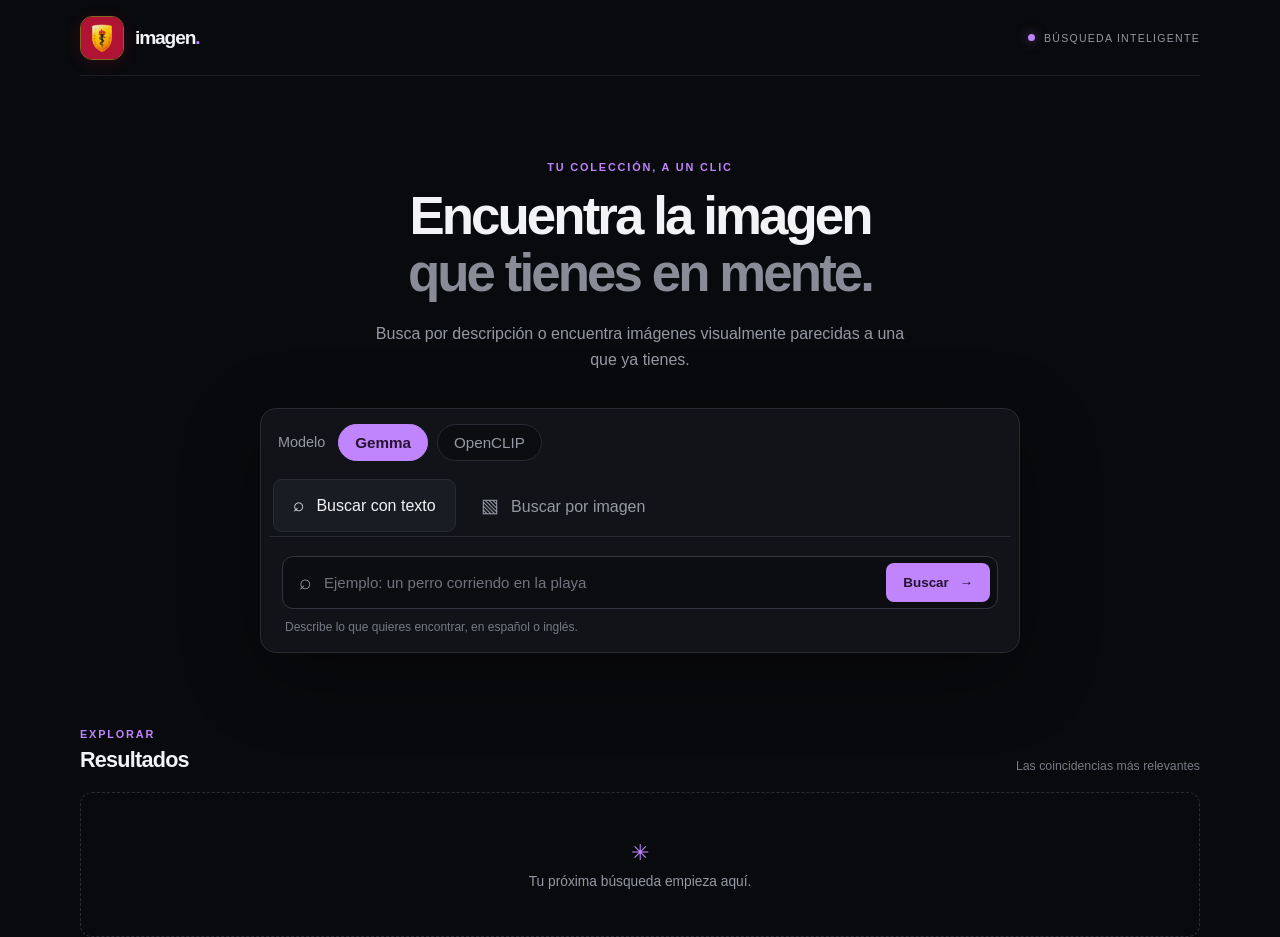
<file: frontend/index.html>
<!DOCTYPE html>
<html lang="es">
<head>
  <meta charset="UTF-8">
  <meta name="viewport" content="width=device-width, initial-scale=1">
  <meta name="theme-color" content="#090a0d">
  <title>Explora imágenes</title>
  <link rel="stylesheet" href="style.css?v=7">
</head>
<body>
  <main class="contenedor">
    <header class="barra-superior">
      <a class="marca" href="index.html" aria-label="Inicio"><img class="marca-emblema" src="emblema.png" alt=""><span>imagen<span class="marca-punto">.</span></span></a>
      <span class="estado"><i></i> BÚSQUEDA INTELIGENTE</span>
    </header>

    <section class="hero">
      <p class="sobre-titulo">TU COLECCIÓN, A UN CLIC</p>
      <h1>Encuentra la imagen<br><span>que tienes en mente.</span></h1>
      <p class="introduccion">Busca por descripción o encuentra imágenes visualmente parecidas a una que ya tienes.</p>

      <div class="panel-busqueda">
        <div class="selector-modelo" role="group" aria-label="Modelo de búsqueda">
          <span>Modelo</span>
          <button class="modelo activo" id="modelo-gemma" type="button" aria-pressed="true">Gemma</button>
          <button class="modelo" id="modelo-openclip" type="button" aria-pressed="false">OpenCLIP</button>
        </div>
        <div class="selector-modo" role="tablist" aria-label="Modo de búsqueda">
          <button class="modo activo" id="modo-texto" role="tab" aria-selected="true" aria-controls="panel-texto"><span>⌕</span> Buscar con texto</button>
          <button class="modo" id="modo-imagen" role="tab" aria-selected="false" aria-controls="panel-imagen"><span>▧</span> Buscar por imagen</button>
        </div>
        <div id="panel-texto" class="panel-modo" role="tabpanel" aria-labelledby="modo-texto">
          <div class="campo-texto"><span aria-hidden="true">⌕</span><input type="text" id="consulta" placeholder="Ejemplo: un perro corriendo en la playa" aria-label="Describe la imagen que buscas"><button id="buscar-texto" class="boton-buscar">Buscar <span>→</span></button></div>
          <p class="ayuda">Describe lo que quieres encontrar, en español o inglés.</p>
        </div>
        <div id="panel-imagen" class="panel-modo" role="tabpanel" aria-labelledby="modo-imagen" hidden>
          <label class="zona-carga" for="archivo"><span class="carga-icono">↑</span><strong>Elige una imagen para buscar</strong><span>JPG, PNG o WEBP</span><input type="file" id="archivo" accept="image/*"></label>
          <div class="archivo-elegido" id="archivo-elegido" hidden><img id="vista" alt="Vista previa de la imagen elegida"><span id="nombre-archivo"></span><button id="buscar-imagen" class="boton-buscar">Buscar similares <span>→</span></button></div>
        </div>
      </div>
    </section>

    <section class="seccion-resultados" aria-live="polite"><div class="titulo-resultados"><div><p class="sobre-titulo">EXPLORAR</p><h2>Resultados</h2></div><span class="nota-resultados">Las coincidencias más relevantes</span></div><div class="grilla" id="resultados"><div class="estado-inicial"><span>✳</span><p>Tu próxima búsqueda empieza aquí.</p></div></div></section>
  </main>
  <script src="app.js"></script>
  <script>
    let modeloSeleccionado = "gemma";
    const botonGemma = document.getElementById("modelo-gemma");
    const botonOpenClip = document.getElementById("modelo-openclip");
    function cambiarModelo(modelo) {
      modeloSeleccionado = modelo;
      botonGemma.classList.toggle("activo", modelo === "gemma");
      botonOpenClip.classList.toggle("activo", modelo === "openclip");
      botonGemma.setAttribute("aria-pressed", String(modelo === "gemma"));
      botonOpenClip.setAttribute("aria-pressed", String(modelo === "openclip"));
      mostrarMensaje(`Modelo ${modelo === "gemma" ? "Gemma" : "OpenCLIP"} seleccionado. Elige cómo buscar.`);
    }
    botonGemma.addEventListener("click", () => cambiarModelo("gemma"));
    botonOpenClip.addEventListener("click", () => cambiarModelo("openclip"));
    const tabTexto = document.getElementById("modo-texto");
    const tabImagen = document.getElementById("modo-imagen");
    const panelTexto = document.getElementById("panel-texto");
    const panelImagen = document.getElementById("panel-imagen");
    const input = document.getElementById("consulta");
    const botonTexto = document.getElementById("buscar-texto");
    const botonImagen = document.getElementById("buscar-imagen");
    const archivo = document.getElementById("archivo");
    const elegida = document.getElementById("archivo-elegido");
    const vista = document.getElementById("vista");

    function cambiarModo(imagen) {
      tabTexto.classList.toggle("activo", !imagen);
      tabImagen.classList.toggle("activo", imagen);
      tabTexto.setAttribute("aria-selected", String(!imagen));
      tabImagen.setAttribute("aria-selected", String(imagen));
      panelTexto.hidden = imagen;
      panelImagen.hidden = !imagen;
    }
    tabTexto.addEventListener("click", () => cambiarModo(false));
    tabImagen.addEventListener("click", () => cambiarModo(true));

    function buscarTexto() {
      const q = input.value.trim();
      if (!q) return mostrarMensaje("Escribe qué imagen quieres encontrar.", true);
      pedir(`/search/text?q=${encodeURIComponent(q)}&k=6&model=${modeloSeleccionado}`, {}, botonTexto);
    }
    botonTexto.addEventListener("click", buscarTexto);
    input.addEventListener("keydown", e => { if (e.key === "Enter") buscarTexto(); });

    archivo.addEventListener("change", () => {
      const f = archivo.files[0];
      if (!f) return;
      vista.src = URL.createObjectURL(f);
      document.getElementById("nombre-archivo").textContent = f.name;
      elegida.hidden = false;
    });
    botonImagen.addEventListener("click", () => {
      if (!archivo.files.length) return mostrarMensaje("Elige una imagen para buscar imágenes similares.", true);
      const form = new FormData();
      form.append("file", archivo.files[0]);
      pedir(`/search/image?k=6&model=${modeloSeleccionado}`, { method: "POST", body: form }, botonImagen);
    });
  </script>
</body>
</html>
</file>
<file: frontend/style.css>
:root {
  color-scheme: dark;
  --fondo: #090a0d;
  --panel: #111318;
  --panel-hover: #191c23;
  --tinta: #f3f3f5;
  --suave: #9699a4;
  --borde: #272a33;
  --acento: #c084fc;
  --acento-tinta: #241331;
}
* { box-sizing: border-box; }
body { margin: 0; min-height: 100vh; background: var(--fondo); color: var(--tinta); font-family: Inter, "Segoe UI", Arial, sans-serif; }
.contenedor { width: min(1120px, calc(100% - 48px)); margin: 0 auto; }
.barra-superior { height: 76px; display: flex; align-items: center; justify-content: space-between; border-bottom: 1px solid #1c1e24; }
.marca { display: flex; align-items: center; gap: 11px; color: var(--tinta); font-size: 1.2rem; font-weight: 750; letter-spacing: -.06em; text-decoration: none; }
.marca-emblema { width: 44px; height: 44px; display: block; object-fit: cover; border: 1px solid #f4b92e88; border-radius: 12px; box-shadow: 0 3px 15px #b313352e; }
.marca-punto { color: var(--acento); }
.estado { display: flex; align-items: center; gap: 9px; color: var(--suave); font-size: .66rem; letter-spacing: .12em; }
.estado i { display: block; width: 7px; height: 7px; border-radius: 50%; background: var(--acento); box-shadow: 0 0 12px #c084fc88; }
.hero { max-width: 760px; margin: 85px auto 0; text-align: center; }
.sobre-titulo { margin: 0 0 14px; color: var(--acento); font-size: .68rem; font-weight: 700; letter-spacing: .17em; }
h1 { margin: 0; font-size: clamp(2rem, 4.5vw, 3.3rem); line-height: 1.08; letter-spacing: -.055em; }
h1 span { color: #898c96; }
.introduccion { max-width: 550px; margin: 20px auto 34px; color: var(--suave); font-size: 1rem; line-height: 1.65; }
.panel-busqueda { padding: 8px; border: 1px solid var(--borde); border-radius: 16px; background: var(--panel); text-align: left; box-shadow: 0 22px 80px #0005; }
.selector-modelo { display: flex; align-items: center; gap: 9px; padding: 7px 9px 14px; color: var(--suave); font-size: .9rem; }
.selector-modelo > span { margin-right: 4px; }
.modelo { padding: 9px 16px; border: 1px solid var(--borde); border-radius: 20px; color: var(--suave); background: #0c0d11; font: inherit; font-size: .95rem; cursor: pointer; }
.modelo.activo { color: var(--acento-tinta); border-color: var(--acento); background: var(--acento); font-weight: 700; }
.selector-modo { display: flex; gap: 5px; padding: 4px; border-bottom: 1px solid var(--borde); }
.modo { padding: 14px 19px; color: var(--suave); background: transparent; border: 1px solid transparent; border-radius: 9px; font: inherit; font-size: 1rem; cursor: pointer; }
.modo span { margin-right: 8px; font-size: 1.2rem; }
.modo.activo { color: var(--tinta); background: var(--panel-hover); border-color: #292c34; }
.panel-modo { padding: 19px 13px 10px; }
.campo-texto { display: flex; align-items: center; gap: 12px; padding: 6px 7px 6px 16px; border: 1px solid #333640; background: #0c0d11; border-radius: 11px; }
.campo-texto > span { color: var(--suave); font-size: 1.3rem; }
.campo-texto input { flex: 1; min-width: 0; padding: 11px 0; color: var(--tinta); background: transparent; border: 0; outline: 0; font: inherit; font-size: .94rem; }
.campo-texto input::placeholder { color: #71747e; }
.boton-buscar { padding: 12px 17px; color: var(--acento-tinta); background: var(--acento); border: 0; border-radius: 8px; font: inherit; font-size: .84rem; font-weight: 750; cursor: pointer; transition: transform .15s, background .15s; white-space: nowrap; }
.boton-buscar:hover { background: #d8b4fe; transform: translateY(-1px); }
.boton-buscar:disabled { opacity: .65; cursor: wait; transform: none; }
.boton-buscar span { margin-left: 7px; }
.ayuda { margin: 11px 3px 0; color: #777a84; font-size: .75rem; }
.zona-carga { min-height: 120px; display: flex; align-items: center; justify-content: center; flex-direction: column; gap: 7px; border: 1px dashed #41444e; border-radius: 11px; color: var(--tinta); cursor: pointer; }
.zona-carga:hover { border-color: var(--acento); background: #c084fc0d; }
.zona-carga strong { font-size: .9rem; }
.zona-carga > span:last-of-type { color: var(--suave); font-size: .75rem; }
.carga-icono { color: var(--acento); font-size: 1.3rem; }
.zona-carga input { position: absolute; width: 1px; height: 1px; opacity: 0; }
.archivo-elegido { display: flex; align-items: center; gap: 12px; margin-top: 12px; color: var(--suave); font-size: .84rem; }
.archivo-elegido[hidden] { display: none; }
.archivo-elegido img { width: 50px; height: 50px; object-fit: cover; border-radius: 7px; }
.archivo-elegido > span { flex: 1; overflow: hidden; text-overflow: ellipsis; white-space: nowrap; }
.seccion-resultados { margin: 75px 0 0; }
.titulo-resultados { display: flex; align-items: end; justify-content: space-between; margin-bottom: 19px; }
.titulo-resultados .sobre-titulo { margin-bottom: 7px; }
h2 { margin: 0; font-size: 1.35rem; letter-spacing: -.035em; }
.nota-resultados { color: #777a84; font-size: .77rem; }
.grilla { display: grid; grid-template-columns: repeat(3, 1fr); gap: 16px; }
.tarjeta { position: relative; display: block; aspect-ratio: 1.25; overflow: hidden; background: var(--panel); border: 1px solid var(--borde); border-radius: 12px; }
.tarjeta img { width: 100%; height: 100%; display: block; object-fit: cover; transition: transform .25s; }
.tarjeta:hover img { transform: scale(1.04); }
.tarjeta span { position: absolute; right: 10px; bottom: 10px; padding: 5px 9px; border: 1px solid #ffffff25; border-radius: 20px; color: white; background: #090a0dcc; font-size: .75rem; backdrop-filter: blur(8px); }
.estado-inicial { grid-column: 1 / -1; min-height: 145px; display: flex; align-items: center; justify-content: center; flex-direction: column; gap: 8px; border: 1px dashed #292c34; border-radius: 12px; color: var(--suave); }
.estado-inicial span { color: var(--acento); font-size: 1.4rem; }
.estado-inicial p, .mensaje { margin: 0; font-size: .86rem; }
.mensaje { grid-column: 1 / -1; padding: 26px 16px; color: var(--suave); text-align: center; }
.error { color: #ff8c86; }
button:focus-visible, input:focus-visible, .zona-carga:focus-within { outline: 2px solid var(--acento); outline-offset: 3px; }
@media (max-width: 700px) { .hero { margin-top: 65px; } .grilla { grid-template-columns: repeat(2, 1fr); gap: 11px; } .seccion-resultados { margin-top: 55px; } }
@media (max-width: 500px) { .contenedor { width: calc(100% - 30px); } .barra-superior { height: 64px; } .marca { gap: 9px; } .marca-emblema { width: 38px; height: 38px; border-radius: 10px; } .hero { margin-top: 52px; } .introduccion { font-size: .9rem; } .selector-modo { gap: 0; } .modo { flex: 1; padding: 12px 7px; font-size: .84rem; } .selector-modelo { gap: 7px; } .modelo { padding: 9px 13px; font-size: .88rem; } .campo-texto { gap: 8px; padding-left: 11px; } .campo-texto input { font-size: .83rem; } .boton-buscar { padding: 11px 12px; font-size: .78rem; } .nota-resultados { max-width: 120px; text-align: right; line-height: 1.4; } .grilla { gap: 9px; } }
</file>
